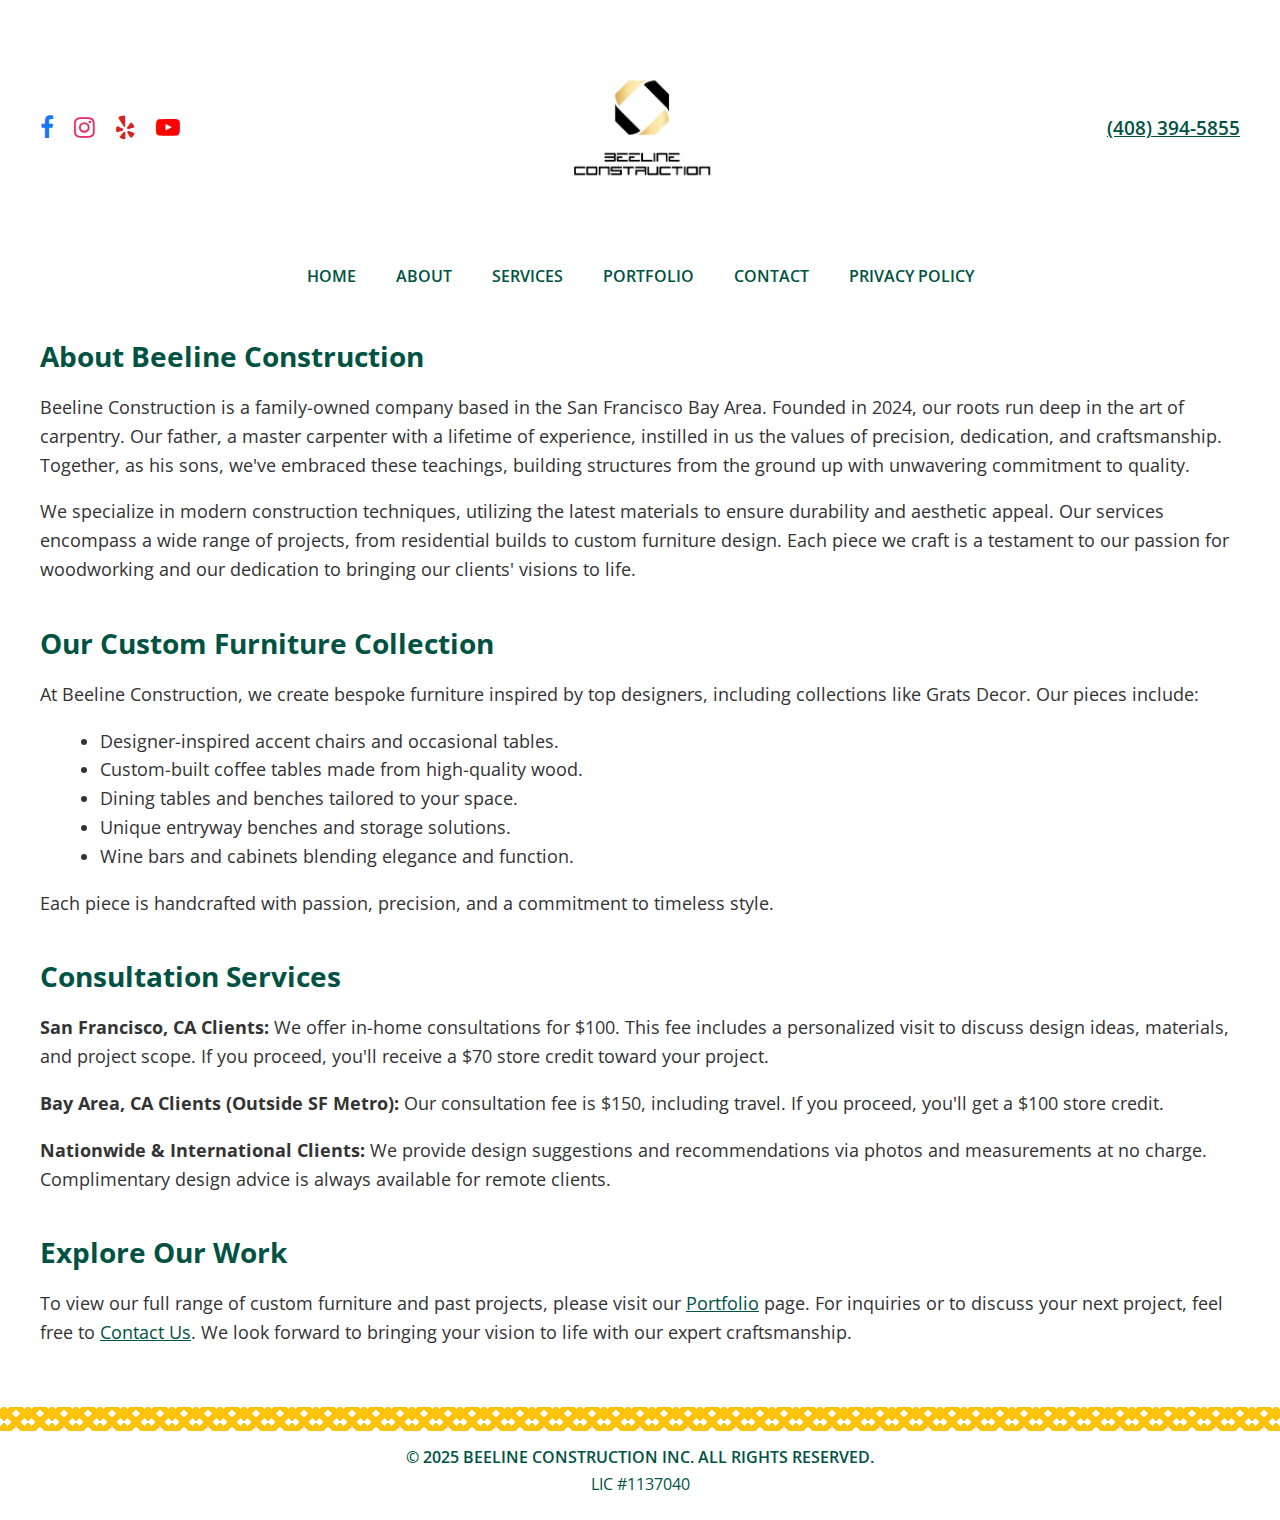
<file: about.html>
<!DOCTYPE html>
<html lang="en">
  <head>
    <meta charset="UTF-8" />
    <meta name="viewport" content="width=device-width, initial-scale=1.0" />
    <title>Beeline Construction</title>
    <link
      href="https://fonts.googleapis.com/css2?family=Open+Sans:wght@400;600&display=swap"
      rel="stylesheet" />
    <link rel="stylesheet" href="styles.css" />
    <link
      rel="stylesheet"
      href="https://cdnjs.cloudflare.com/ajax/libs/font-awesome/4.7.0/css/font-awesome.min.css" />
  </head>
  <body>
    <header>
      <div class="social-media">
        <a
          href="https://www.facebook.com/profile.php?id=61576615040567&mibextid=wwXIfr"
          ><i
            class="fa fa-facebook-f"
            style="font-size: 24px; color: #1877f2"></i
        ></a>
        <a
          href="https://www.instagram.com/bee_lineconstruction?igsh=MTNiYnY1MWwwbXh2cg%3D%3D&utm_source=qr"
          ><i
            class="fa fa-instagram"
            style="font-size: 24px; color: #e1306c"></i
        ></a>
        <a
          href="https://www.yelp.com/biz/beeline-construction-walnut-creek?override_cta=Request+a+consultation"
          ><i class="fa fa-yelp" style="font-size: 24px; color: #d32323"></i
        ></a>
        <a href="https://www.youtube.com/beelineconstraction"
          ><i
            class="fa fa-youtube-play"
            style="font-size: 24px; color: #ff0000"></i
        ></a>
      </div>
      <div class="logo">
        <img src="logo 1.png" alt="Logo" />
      </div>
      <div class="contact-info">
        <h3 style="color: #005243">
          <a href="tel:+14083945855" style="color: #005243; font-weight: 600">
            (408) 394-5855
          </a>
        </h3>
      </div>
    </header>

    <nav>
      <a style="color: #005243" href="index.html">HOME</a>
      <a style="color: #005243" href="about.html">ABOUT</a>
      <a style="color: #005243" href="services.html">SERVICES</a>
      <a style="color: #005243" href="portfolio.html">PORTFOLIO</a>
      <a style="color: #005243" href="contact.html">CONTACT</a>
      <!-- <a style="color: #005243" href="shop.html">SHOP</a> -->
      <a style="color: #005243" href="privacy-policy.html">PRIVACY POLICY</a>
    </nav>

    <main
      style="
        max-width: 1200px;
        margin: 40px auto;
        padding: 0 20px;
        font-family: 'Open Sans', sans-serif;
        color: #333;
      ">
      <section style="margin-bottom: 40px">
        <h1 style="font-size: 28px; color: #005243; margin-bottom: 15px">
          About Beeline Construction
        </h1>
        <p style="font-size: 18px; line-height: 1.6">
          Beeline Construction is a family-owned company based in the San
          Francisco Bay Area. Founded in 2024, our roots run deep in the art of
          carpentry. Our father, a master carpenter with a lifetime of
          experience, instilled in us the values of precision, dedication, and
          craftsmanship. Together, as his sons, we've embraced these teachings,
          building structures from the ground up with unwavering commitment to
          quality.
        </p>
        <p style="font-size: 18px; line-height: 1.6">
          We specialize in modern construction techniques, utilizing the latest
          materials to ensure durability and aesthetic appeal. Our services
          encompass a wide range of projects, from residential builds to custom
          furniture design. Each piece we craft is a testament to our passion
          for woodworking and our dedication to bringing our clients' visions to
          life.
        </p>
      </section>

      <section style="margin-bottom: 40px">
        <h2 style="font-size: 28px; color: #005243; margin-bottom: 15px">
          Our Custom Furniture Collection
        </h2>
        <p style="font-size: 18px; line-height: 1.6">
          At Beeline Construction, we create bespoke furniture inspired by top
          designers, including collections like Grats Decor. Our pieces include:
        </p>
        <ul
          style="
            font-size: 18px;
            line-height: 1.6;
            list-style-type: disc;
            margin-left: 20px;
          ">
          <li>Designer-inspired accent chairs and occasional tables.</li>
          <li>Custom-built coffee tables made from high-quality wood.</li>
          <li>Dining tables and benches tailored to your space.</li>
          <li>Unique entryway benches and storage solutions.</li>
          <li>Wine bars and cabinets blending elegance and function.</li>
        </ul>
        <p style="font-size: 18px; line-height: 1.6">
          Each piece is handcrafted with passion, precision, and a commitment to
          timeless style.
        </p>
      </section>

      <section style="margin-bottom: 40px">
        <h2 style="font-size: 28px; color: #005243; margin-bottom: 15px">
          Consultation Services
        </h2>
        <p style="font-size: 18px; line-height: 1.6">
          <strong>San Francisco, CA Clients:</strong> We offer in-home
          consultations for $100. This fee includes a personalized visit to
          discuss design ideas, materials, and project scope. If you proceed,
          you'll receive a $70 store credit toward your project.
        </p>
        <p style="font-size: 18px; line-height: 1.6">
          <strong>Bay Area, CA Clients (Outside SF Metro):</strong> Our
          consultation fee is $150, including travel. If you proceed, you'll get
          a $100 store credit.
        </p>
        <p style="font-size: 18px; line-height: 1.6">
          <strong>Nationwide & International Clients:</strong> We provide design
          suggestions and recommendations via photos and measurements at no
          charge. Complimentary design advice is always available for remote
          clients.
        </p>
      </section>

      <section>
        <h2 style="font-size: 28px; color: #005243; margin-bottom: 15px">
          Explore Our Work
        </h2>
        <p style="font-size: 18px; line-height: 1.6">
          To view our full range of custom furniture and past projects, please
          visit our
          <a
            href="portfolio.html"
            style="color: #005243; text-decoration: underline"
            >Portfolio</a
          >
          page. For inquiries or to discuss your next project, feel free to
          <a
            href="contact.html"
            style="color: #005243; text-decoration: underline"
            >Contact Us</a
          >. We look forward to bringing your vision to life with our expert
          craftsmanship.
        </p>
      </section>
    </main>

    <footer
      style="
        font-family: 'Open Sans', sans-serif;
        text-align: center;
        padding: 20px 0;
        background-color: #fff;
        color: #005243;
        position: relative;
      ">
      <!-- Bashkir ornament border -->
      <div
        style="
          width: 100%;
          height: 24px;
          background: repeating-linear-gradient(
              45deg,
              #ffc30b,
              #ffc30b 6px,
              transparent 6px,
              transparent 12px
            ),
            repeating-linear-gradient(
              -45deg,
              #ffc30b,
              #ffc30b 6px,
              transparent 6px,
              transparent 12px
            );
          background-size: 24px 24px;
          background-position: center;
          margin-bottom: 15px;
        "></div>

      <p style="font-weight: 600; margin: 5px 0">
        &copy; 2025 BEELINE CONSTRUCTION INC. ALL RIGHTS RESERVED.
      </p>
      <p style="margin: 5px 0">LIC #1137040</p>
    </footer>
  </body>
</html>
</file>
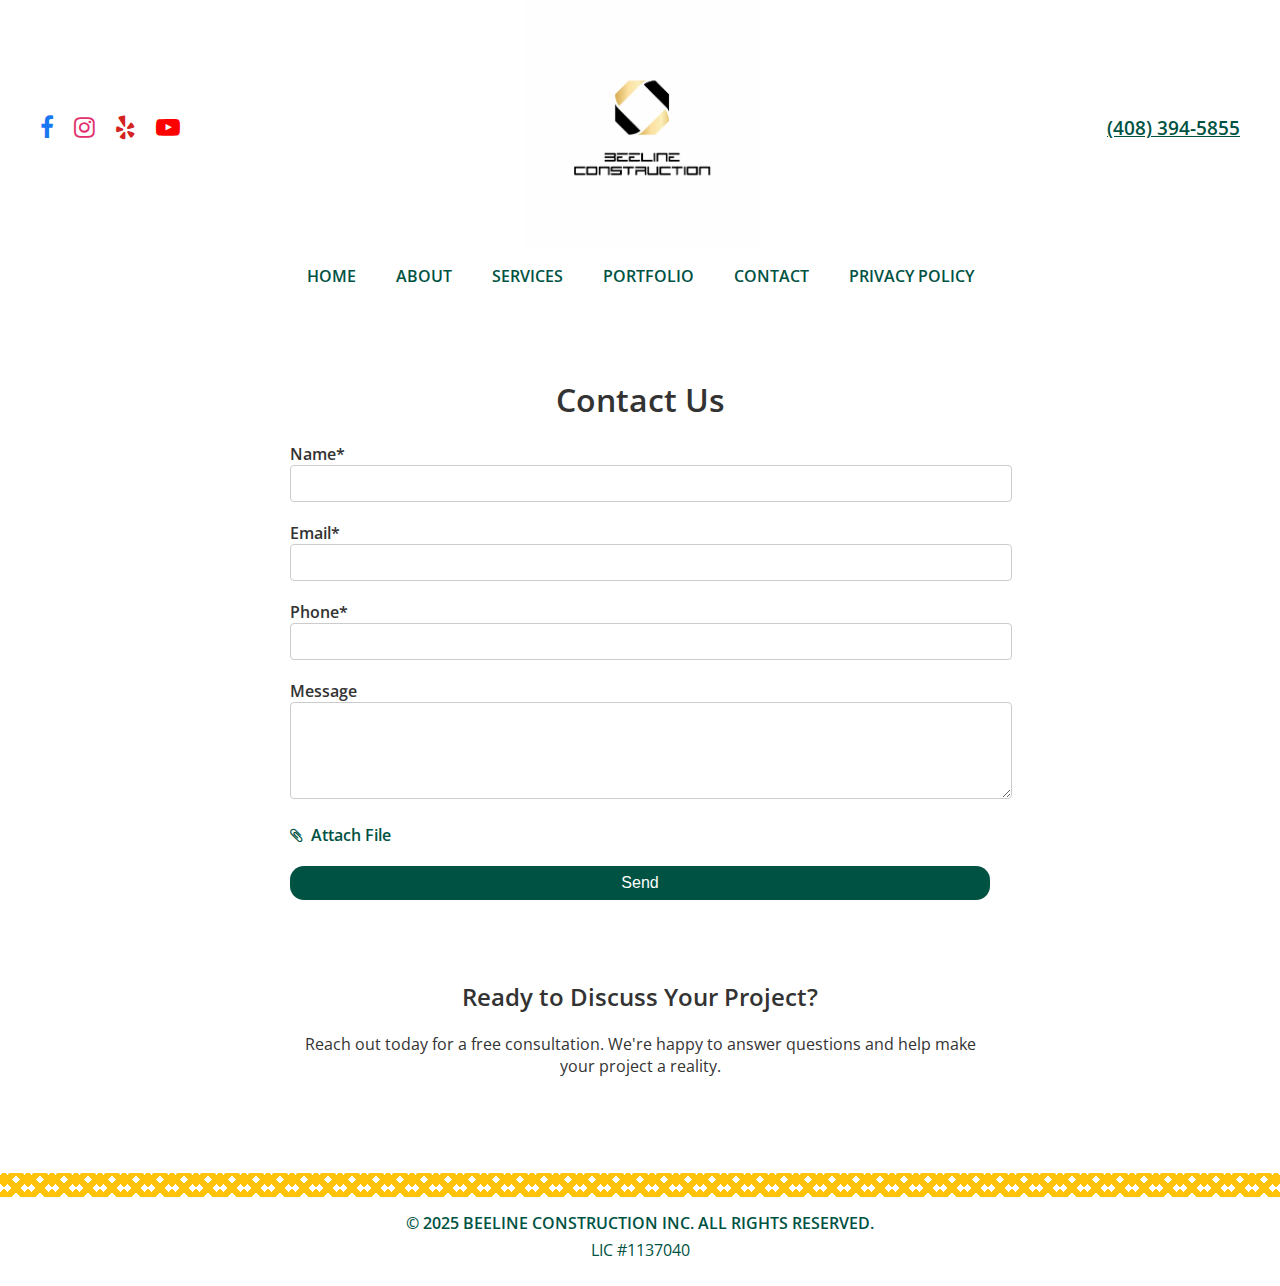
<file: contact.html>
<!DOCTYPE html>
<html lang="en">
  <head>
    <meta charset="UTF-8" />
    <meta name="viewport" content="width=device-width, initial-scale=1.0" />
    <title>Beeline Construction</title>
    <link
      href="https://fonts.googleapis.com/css2?family=Open+Sans:wght@400;600&display=swap"
      rel="stylesheet" />
    <link rel="stylesheet" href="styles.css" />
    <link
      rel="stylesheet"
      href="https://cdnjs.cloudflare.com/ajax/libs/font-awesome/4.7.0/css/font-awesome.min.css" />
  </head>
  <body>
    <header>
      <div class="social-media">
        <a
          href="https://www.facebook.com/profile.php?id=61576615040567&mibextid=wwXIfr">
          <i
            class="fa fa-facebook-f"
            style="font-size: 24px; color: #1877f2"></i>
        </a>
        <a
          href="https://www.instagram.com/bee_lineconstruction?igsh=MTNiYnY1MWwwbXh2cg%3D%3D&utm_source=qr">
          <i
            class="fa fa-instagram"
            style="font-size: 24px; color: #e1306c"></i>
        </a>
        <a
          href="https://www.yelp.com/biz/beeline-construction-walnut-creek?override_cta=Request+a+consultation">
          <i class="fa fa-yelp" style="font-size: 24px; color: #d32323"></i>
        </a>
        <a href="https://www.youtube.com/beelineconstraction">
          <i
            class="fa fa-youtube-play"
            style="font-size: 24px; color: #ff0000"></i>
        </a>
      </div>
      <div class="logo">
        <img src="logo 1.png" alt="Logo" />
      </div>
      <div class="contact-info">
        <h3>
          <a href="tel:+14083945855" style="color: #005243; font-weight: 600">
            (408) 394-5855
          </a>
        </h3>
      </div>
    </header>

    <nav>
      <a style="color: #005243" href="index.html">HOME</a>
      <a style="color: #005243" href="about.html">ABOUT</a>
      <a style="color: #005243" href="services.html">SERVICES</a>
      <a style="color: #005243" href="portfolio.html">PORTFOLIO</a>
      <a style="color: #005243" href="contact.html">CONTACT</a>
      <!-- <a style="color: #005243" href="shop.html">SHOP</a> -->
      <a style="color: #005243" href="privacy-policy.html">PRIVACY POLICY</a>
    </nav>

    <main style="max-width: 700px; margin: 40px auto; padding: 20px">
      <h1 style="text-align: center; font-weight: 600">Contact Us</h1>

      <form
        action="https://formsubmit.co/beelineconstraction14@gmail.com"
        method="POST"
        enctype="multipart/form-data"
        style="display: flex; flex-direction: column; gap: 20px">
        <!-- Formsubmit hidden fields -->
        <input
          type="hidden"
          name="_subject"
          value="New Contact Form Submission - Beeline Construction" />
        <input
          type="hidden"
          name="_next"
          value="https://yourdomain.com/thank-you.html" />
        <input type="hidden" name="_captcha" value="false" />

        <div>
          <label for="name" style="font-weight: 600">Name*</label><br />
          <input
            type="text"
            id="name"
            name="name"
            required
            style="
              width: 100%;
              padding: 10px;
              border: 1px solid #ccc;
              border-radius: 4px;
            " />
        </div>
        <div>
          <label for="email" style="font-weight: 600">Email*</label><br />
          <input
            type="email"
            id="email"
            name="email"
            required
            style="
              width: 100%;
              padding: 10px;
              border: 1px solid #ccc;
              border-radius: 4px;
            " />
        </div>
        <div>
          <label for="phone" style="font-weight: 600">Phone*</label><br />
          <input
            type="tel"
            id="phone"
            name="phone"
            required
            style="
              width: 100%;
              padding: 10px;
              border: 1px solid #ccc;
              border-radius: 4px;
            " />
        </div>
        <div>
          <label for="message" style="font-weight: 600">Message</label><br />
          <textarea
            id="message"
            name="message"
            rows="5"
            style="
              width: 100%;
              padding: 10px;
              border: 1px solid #ccc;
              border-radius: 4px;
            "></textarea>
        </div>
        <div>
          <label
            for="file-upload"
            style="
              cursor: pointer;
              color: #005243;
              font-weight: 600;
              display: inline-block;
            ">
            <i class="fa fa-paperclip" style="margin-right: 8px"></i>Attach File
          </label>
          <input
            type="file"
            id="file-upload"
            name="attachment"
            style="display: none" />
        </div>
        <button
          type="submit"
          style="
            padding: 8px 16px;
            background-color: #005243;
            color: white;
            border: none;
            font-size: 16px;
            cursor: pointer;
            border-radius: 14px;
            display: inline-block;
            width: auto;
          ">
          Send
        </button>

        <div
          id="form-message"
          style="margin-top: 20px; font-weight: 600; color: #005243">
          <!-- Optional: Your message was sent successfully -->
        </div>
      </form>

      <div style="margin-top: 40px; text-align: center">
        <h2 style="font-weight: 600">Ready to Discuss Your Project?</h2>
        <p style="font-size: 16px; margin-top: 10px">
          Reach out today for a free consultation. We're happy to answer
          questions and help make your project a reality.
        </p>
      </div>
    </main>

    <footer
      style="
        font-family: 'Open Sans', sans-serif;
        text-align: center;
        padding: 20px 0;
        background-color: #fff;
        color: #005243;
        position: relative;
      ">
      <!-- Bashkir ornament border -->
      <div
        style="
          width: 100%;
          height: 24px;
          background: repeating-linear-gradient(
              45deg,
              #ffc30b,
              #ffc30b 6px,
              transparent 6px,
              transparent 12px
            ),
            repeating-linear-gradient(
              -45deg,
              #ffc30b,
              #ffc30b 6px,
              transparent 6px,
              transparent 12px
            );
          background-size: 24px 24px;
          background-position: center;
          margin-bottom: 15px;
        "></div>

      <p style="font-weight: 600; margin: 5px 0">
        &copy; 2025 BEELINE CONSTRUCTION INC. ALL RIGHTS RESERVED.
      </p>
      <p style="margin: 5px 0">LIC #1137040</p>
    </footer>
  </body>
</html>
</file>
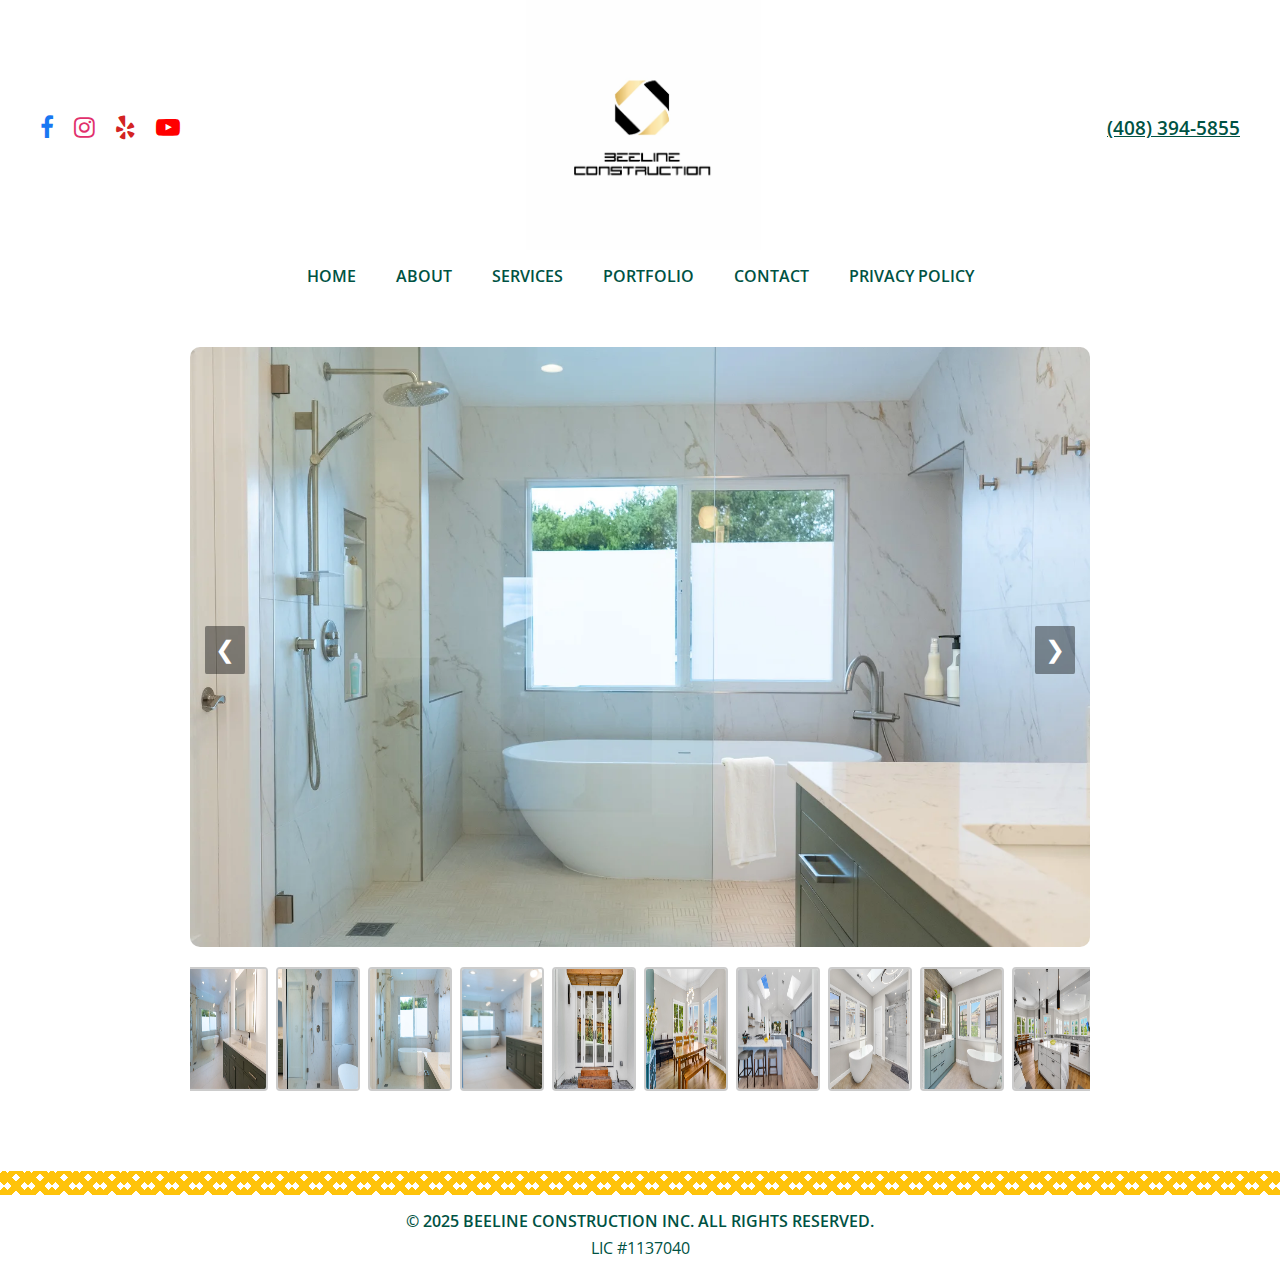
<file: portfolio.html>
<!DOCTYPE html>
<html lang="en">
  <head>
    <meta charset="UTF-8" />
    <meta name="viewport" content="width=device-width, initial-scale=1.0" />
    <title>Beeline Construction</title>
    <link
      href="https://fonts.googleapis.com/css2?family=Open+Sans:wght@400;600&display=swap"
      rel="stylesheet" />
    <link rel="stylesheet" href="styles.css" />
    <link
      rel="stylesheet"
      href="https://cdnjs.cloudflare.com/ajax/libs/font-awesome/4.7.0/css/font-awesome.min.css" />
  </head>
  <body>
    <header>
      <div class="social-media">
        <a
          href="https://www.facebook.com/profile.php?id=61576615040567&mibextid=wwXIfr"
          ><i
            class="fa fa-facebook-f"
            style="font-size: 24px; color: #1877f2"></i
        ></a>
        <a
          href="https://www.instagram.com/bee_lineconstruction?igsh=MTNiYnY1MWwwbXh2cg%3D%3D&utm_source=qr"
          ><i
            class="fa fa-instagram"
            style="font-size: 24px; color: #e1306c"></i
        ></a>
        <a
          href="https://www.yelp.com/biz/beeline-construction-walnut-creek?override_cta=Request+a+consultation
"
          ><i class="fa fa-yelp" style="font-size: 24px; color: #d32323"></i
        ></a>
        <a
          href="https://www.youtube.com/beelineconstraction
"
          ><i
            class="fa fa-youtube-play"
            style="font-size: 24px; color: #ff0000"></i
        ></a>
      </div>
      <div class="logo">
        <img src="logo 1.png" alt="Logo" />
      </div>
      <div class="contact-info">
        <h3>
          <a href="tel:+14083945855" style="color: #005243; font-weight: 600">
            (408) 394-5855
          </a>
        </h3>
      </div>
    </header>

     <nav>
      <a style="color: #005243" href="index.html">HOME</a>
      <a style="color: #005243" href="about.html">ABOUT</a>
      <a style="color: #005243" href="services.html">SERVICES</a>
      <a style="color: #005243" href="portfolio.html">PORTFOLIO</a>
      <a style="color: #005243" href="contact.html">CONTACT</a>
      <!-- <a style="color: #005243" href="shop.html">SHOP</a> -->
      <a style="color: #005243" href="privacy-policy.html">PRIVACY POLICY</a>
    </nav>
<body>
   <div style="max-width: 900px; margin: 50px auto; position: relative">
      <!-- Large Image with Overlay Click Zones -->
      <div style="position: relative; width: 100%; height: auto">
        <img
          id="mainImage"
          src="img/b1.webp"
          alt="Main"
          style="width: 100%; height: auto; border-radius: 10px" />

        <!-- Full left clickable zone -->
        <div
          onclick="scrollGallery(-1)"
          style="
            position: absolute;
            left: 0;
            top: 0;
            bottom: 0;
            width: 50%;
            cursor: pointer;
            z-index: 2;
          "></div>

        <!-- Full right clickable zone -->
        <div
          onclick="scrollGallery(1)"
          style="
            position: absolute;
            right: 0;
            top: 0;
            bottom: 0;
            width: 50%;
            cursor: pointer;
            z-index: 2;
          "></div>

        <!-- Left Arrow Button -->
        <button
          onclick="scrollGallery(-1)"
          style="
            position: absolute;
            top: 50%;
            left: 15px;
            transform: translateY(-50%);
            background: rgba(0, 0, 0, 0.4);
            color: white;
            border: none;
            font-size: 24px;
            padding: 10px;
            border-radius: 4%;
            cursor: pointer;
            z-index: 3;
          ">
          &#10094;
        </button>

        <!-- Right Arrow Button -->
        <button
          onclick="scrollGallery(1)"
          style="
            position: absolute;
            top: 50%;
            right: 15px;
            transform: translateY(-50%);
            background: rgba(0, 0, 0, 0.4);
            color: white;
            border: none;
            font-size: 24px;
            padding: 10px;
            border-radius: 4%;
            cursor: pointer;
            z-index: 3;
          ">
          &#10095;
        </button>
      </div>

      <!-- Thumbnails -->
      <div
        id="thumbnailRow"
        style="
          display: flex;
          justify-content: center;
          gap: 8px;
          margin-top: 15px;
          overflow-x: auto;
          padding-bottom: 10px;
        ">
        <img
          src="img/b2.jpg"
          onclick="setMainImage(this)"
          style="
            width: 80px;
            border-radius: 4px;
            cursor: pointer;
            border: 2px solid #ccc;
          " />
          <img
          src="img/b3.jpg"
          onclick="setMainImage(this)"
          style="
            width: 80px;
            border-radius: 4px;
            cursor: pointer;
            border: 2px solid #ccc;
          " />
          <img
          src="img/b4.jpg"
          onclick="setMainImage(this)"
          style="
            width: 80px;
            border-radius: 4px;
            cursor: pointer;
            border: 2px solid #ccc;
          " />
          <img
          src="img/b7.jpg"
          onclick="setMainImage(this)"
          style="
            width: 80px;
            border-radius: 4px;
            cursor: pointer;
            border: 2px solid #ccc;
          " />
        <img
          src="11rs=w_2320,h_1546.webp"
          onclick="setMainImage(this)"
          style="
            width: 80px;
            border-radius: 4px;
            cursor: pointer;
            border: 2px solid #ccc;
          " />
        <img
          src="22rs=w_2320,h_1546.webp"
          onclick="setMainImage(this)"
          style="
            width: 80px;
            border-radius: 4px;
            cursor: pointer;
            border: 2px solid #ccc;
          " />
        <img
          src="33rc.jpg"
          onclick="setMainImage(this)"
          style="
            width: 80px;
            border-radius: 4px;
            cursor: pointer;
            border: 2px solid #ccc;
          " />
        <img
          src="44rs=w_2320,h_1546.webp"
          onclick="setMainImage(this)"
          style="
            width: 80px;
            border-radius: 4px;
            cursor: pointer;
            border: 2px solid #ccc;
          " />
        <img
          src="55rs=w_2320,h_1546.webp"
          onclick="setMainImage(this)"
          style="
            width: 80px;
            border-radius: 4px;
            cursor: pointer;
            border: 2px solid #ccc;
          " />
        <img
          src="66rs=w_2320,h_1546.webp"
          onclick="setMainImage(this)"
          style="
            width: 80px;
            border-radius: 4px;
            cursor: pointer;
            border: 2px solid #ccc;
          " />
      </div>
    </div>

    <!-- JavaScript -->
    <script>
      const mainImage = document.getElementById("mainImage");
      const thumbnails = document.querySelectorAll("#thumbnailRow img");
      let currentIndex = 0;

      function setMainImage(img) {
        mainImage.src = img.src;
        currentIndex = Array.from(thumbnails).indexOf(img);
      }

      function scrollGallery(direction) {
        currentIndex += direction;
        if (currentIndex < 0) currentIndex = thumbnails.length - 1;
        if (currentIndex >= thumbnails.length) currentIndex = 0;
        mainImage.src = thumbnails[currentIndex].src;
      }

      // Auto-scroll every 7 seconds
      setInterval(() => {
        scrollGallery(1);
      }, 7000);
    </script>

     <footer
      style="
        font-family: 'Open Sans', sans-serif;
        text-align: center;
        padding: 20px 0;
        background-color: #fff;
        color: #005243;
        position: relative;
      ">
      <!-- Bashkir ornament border -->
      <div
        style="
          width: 100%;
          height: 24px;
          background: repeating-linear-gradient(
              45deg,
              #ffc30b,
              #ffc30b 6px,
              transparent 6px,
              transparent 12px
            ),
            repeating-linear-gradient(
              -45deg,
              #ffc30b,
              #ffc30b 6px,
              transparent 6px,
              transparent 12px
            );
          background-size: 24px 24px;
          background-position: center;
          margin-bottom: 15px;
        "></div>

      <p style="font-weight: 600; margin: 5px 0">
        &copy; 2025 BEELINE CONSTRUCTION INC. ALL RIGHTS RESERVED.
      </p>
      <p style="margin: 5px 0">LIC #1137040</p>
    </footer>
  </body>
</html>
</file>
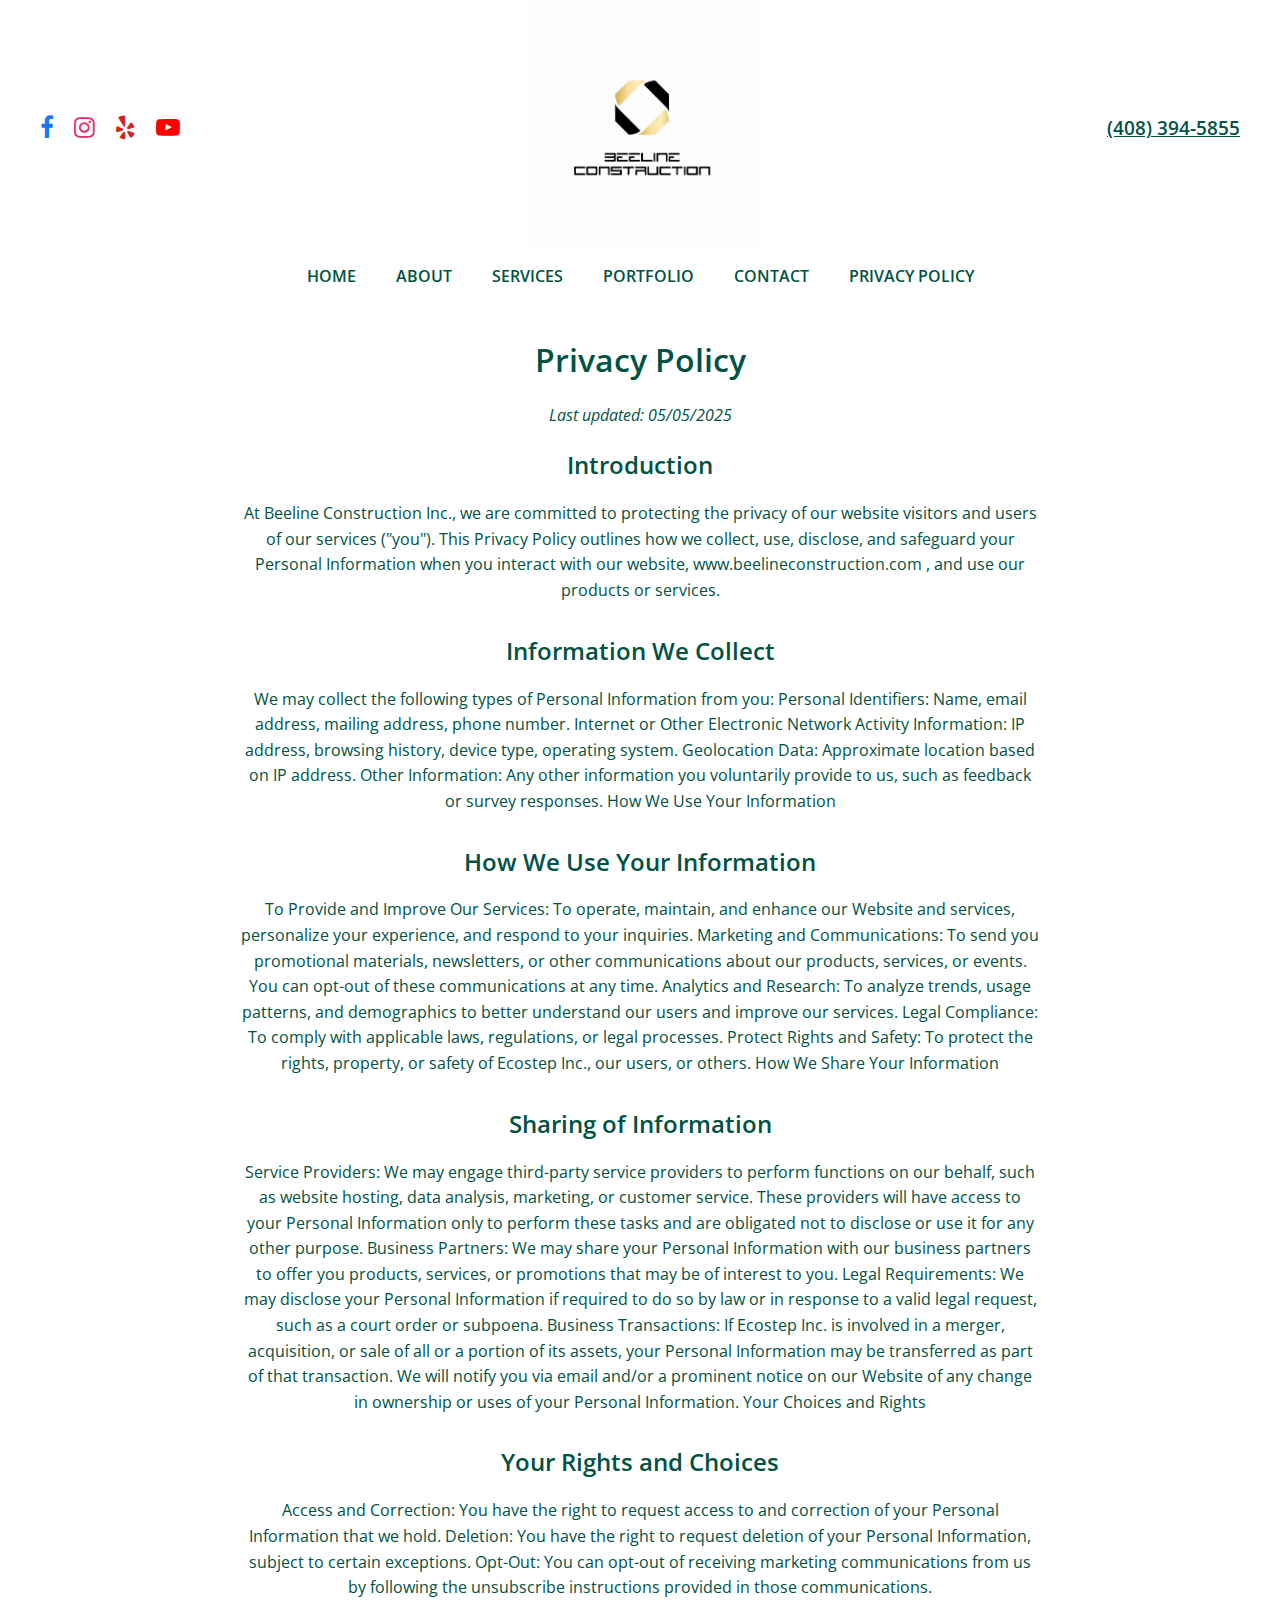
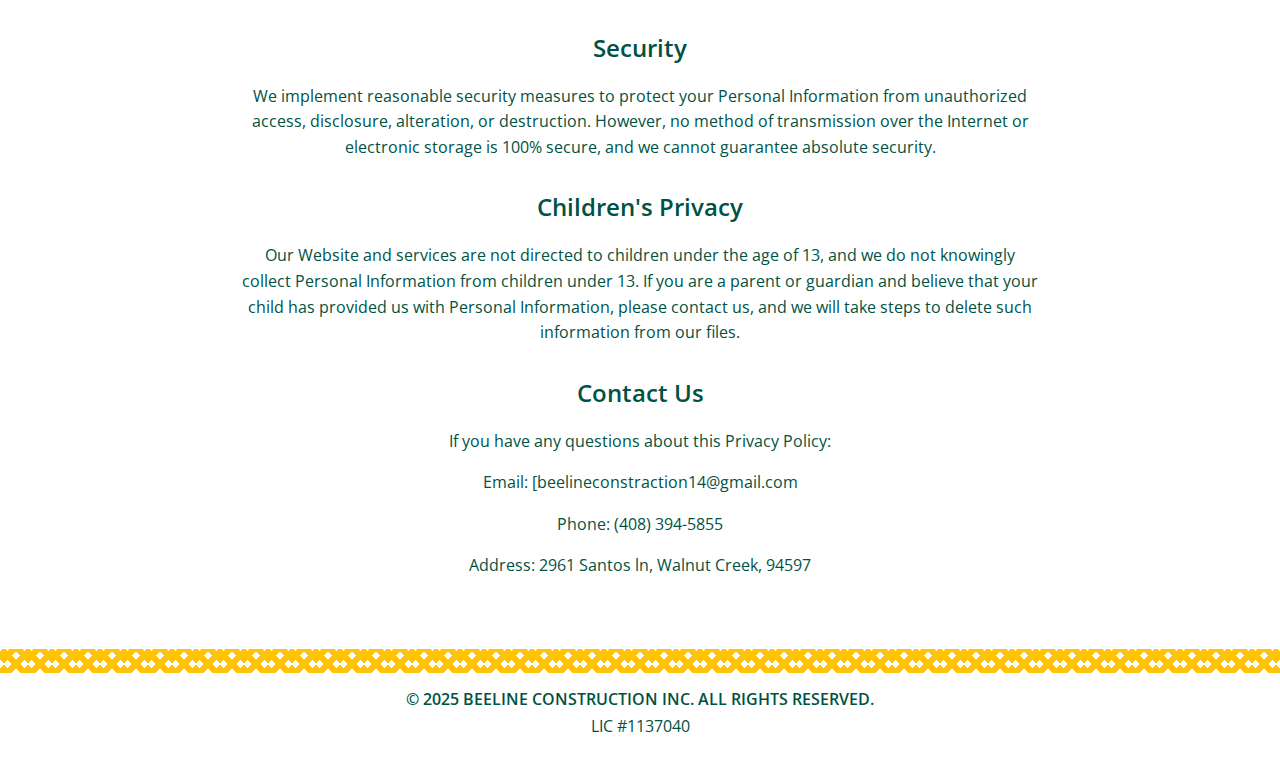
<file: privacy-policy.html>
<!DOCTYPE html>
<html lang="en">
  <head>
    <meta charset="UTF-8" />
    <meta name="viewport" content="width=device-width, initial-scale=1.0" />
    <title>Beeline Construction</title>
    <link
      href="https://fonts.googleapis.com/css2?family=Open+Sans:wght@400;600&display=swap"
      rel="stylesheet" />
    <link rel="stylesheet" href="styles.css" />
    <link
      rel="stylesheet"
      href="https://cdnjs.cloudflare.com/ajax/libs/font-awesome/4.7.0/css/font-awesome.min.css" />
    <style>
      main {
        max-width: 800px;
        margin: 0 auto;
        padding: 20px;
        background: none;
        border: none;
      }

      main {
        text-align: center;
      }

      main h1,
      main h2 {
        color: #005243;
        font-weight: 600;
      }

      main p {
        font-size: 16px;
        line-height: 1.6;
      }

      main section {
        margin-bottom: 30px;
      }
    </style>
  </head>
  <body>
    <header>
      <div class="social-media">
        <a
          href="https://www.facebook.com/profile.php?id=61576615040567&mibextid=wwXIfr"
          ><i
            class="fa fa-facebook-f"
            style="font-size: 24px; color: #1877f2"></i
        ></a>
        <a
          href="https://www.instagram.com/bee_lineconstruction?igsh=MTNiYnY1MWwwbXh2cg%3D%3D&utm_source=qr"
          ><i
            class="fa fa-instagram"
            style="font-size: 24px; color: #e1306c"></i
        ></a>
        <a
          href="https://www.yelp.com/biz/beeline-construction-walnut-creek?override_cta=Request+a+consultation
"
          ><i class="fa fa-yelp" style="font-size: 24px; color: #d32323"></i
        ></a>
        <a
          href="https://www.youtube.com/beelineconstraction
"
          ><i
            class="fa fa-youtube-play"
            style="font-size: 24px; color: #ff0000"></i
        ></a>
      </div>
      <div class="logo">
        <img src="logo 1.png" alt="Logo" />
      </div>
      <div class="contact-info">
        <h3>
          <a href="tel:+14083945855" style="color: #005243; font-weight: 600">
            (408) 394-5855
          </a>
        </h3>
      </div>
    </header>

    <nav>
      <a style="color: #005243" href="index.html">HOME</a>
      <a style="color: #005243" href="about.html">ABOUT</a>
      <a style="color: #005243" href="services.html">SERVICES</a>
      <a style="color: #005243" href="portfolio.html">PORTFOLIO</a>
      <a style="color: #005243" href="contact.html">CONTACT</a>
      <!-- <a style="color: #005243" href="shop.html">SHOP</a> -->
      <a style="color: #005243" href="privacy-policy.html">PRIVACY POLICY</a>
    </nav>

    <main style="color: #005243">
      <h1>Privacy Policy</h1>
      <p><em>Last updated: 05/05/2025</em></p>

      <section>
        <h2>Introduction</h2>
        <p>
          At Beeline Construction Inc., we are committed to protecting the
          privacy of our website visitors and users of our services ("you").
          This Privacy Policy outlines how we collect, use, disclose, and
          safeguard your Personal Information when you interact with our
          website, www.beelineconstruction.com , and use our products or
          services.
        </p>
      </section>

      <section>
        <h2>Information We Collect</h2>
        <p>
          We may collect the following types of Personal Information from you:
          Personal Identifiers: Name, email address, mailing address, phone
          number. Internet or Other Electronic Network Activity Information: IP
          address, browsing history, device type, operating system. Geolocation
          Data: Approximate location based on IP address. Other Information: Any
          other information you voluntarily provide to us, such as feedback or
          survey responses. How We Use Your Information
        </p>
      </section>

      <section>
        <h2>How We Use Your Information</h2>
        <p>
          To Provide and Improve Our Services: To operate, maintain, and enhance
          our Website and services, personalize your experience, and respond to
          your inquiries. Marketing and Communications: To send you promotional
          materials, newsletters, or other communications about our products,
          services, or events. You can opt-out of these communications at any
          time. Analytics and Research: To analyze trends, usage patterns, and
          demographics to better understand our users and improve our services.
          Legal Compliance: To comply with applicable laws, regulations, or
          legal processes. Protect Rights and Safety: To protect the rights,
          property, or safety of Ecostep Inc., our users, or others. How We
          Share Your Information
        </p>
      </section>

      <section>
        <h2>Sharing of Information</h2>
        <p>
          Service Providers: We may engage third-party service providers to
          perform functions on our behalf, such as website hosting, data
          analysis, marketing, or customer service. These providers will have
          access to your Personal Information only to perform these tasks and
          are obligated not to disclose or use it for any other purpose.
          Business Partners: We may share your Personal Information with our
          business partners to offer you products, services, or promotions that
          may be of interest to you. Legal Requirements: We may disclose your
          Personal Information if required to do so by law or in response to a
          valid legal request, such as a court order or subpoena. Business
          Transactions: If Ecostep Inc. is involved in a merger, acquisition, or
          sale of all or a portion of its assets, your Personal Information may
          be transferred as part of that transaction. We will notify you via
          email and/or a prominent notice on our Website of any change in
          ownership or uses of your Personal Information. Your Choices and
          Rights
        </p>
      </section>

      <section>
        <h2>Your Rights and Choices</h2>
        <p>
          Access and Correction: You have the right to request access to and
          correction of your Personal Information that we hold. Deletion: You
          have the right to request deletion of your Personal Information,
          subject to certain exceptions. Opt-Out: You can opt-out of receiving
          marketing communications from us by following the unsubscribe
          instructions provided in those communications.
        </p>
      </section>

      <section>
        <h2>Security</h2>
        <p>
          We implement reasonable security measures to protect your Personal
          Information from unauthorized access, disclosure, alteration, or
          destruction. However, no method of transmission over the Internet or
          electronic storage is 100% secure, and we cannot guarantee absolute
          security.
        </p>
      </section>
      <section>
        <h2>Children's Privacy</h2>
        <p>
          Our Website and services are not directed to children under the age of
          13, and we do not knowingly collect Personal Information from children
          under 13. If you are a parent or guardian and believe that your child
          has provided us with Personal Information, please contact us, and we
          will take steps to delete such information from our files.
        </p>
      </section>

      <section>
        <h2>Contact Us</h2>
        <p>If you have any questions about this Privacy Policy:</p>
        <p>Email: [beelineconstraction14@gmail.com</p>
        <p>Phone: (408) 394-5855</p>
        <p>Address: 2961 Santos ln, Walnut Creek, 94597</p>
      </section>
    </main>

    <footer
      style="
        font-family: 'Open Sans', sans-serif;
        text-align: center;
        padding: 20px 0;
        background-color: #fff;
        color: #005243;
        position: relative;
      ">
      <!-- Bashkir ornament border -->
      <div
        style="
          width: 100%;
          height: 24px;
          background: repeating-linear-gradient(
              45deg,
              #ffc30b,
              #ffc30b 6px,
              transparent 6px,
              transparent 12px
            ),
            repeating-linear-gradient(
              -45deg,
              #ffc30b,
              #ffc30b 6px,
              transparent 6px,
              transparent 12px
            );
          background-size: 24px 24px;
          background-position: center;
          margin-bottom: 15px;
        "></div>

      <p style="font-weight: 600; margin: 5px 0">
        &copy; 2025 BEELINE CONSTRUCTION INC. ALL RIGHTS RESERVED.
      </p>
      <p style="margin: 5px 0">LIC #1137040</p>
    </footer>
  </body>
</html>
</file>
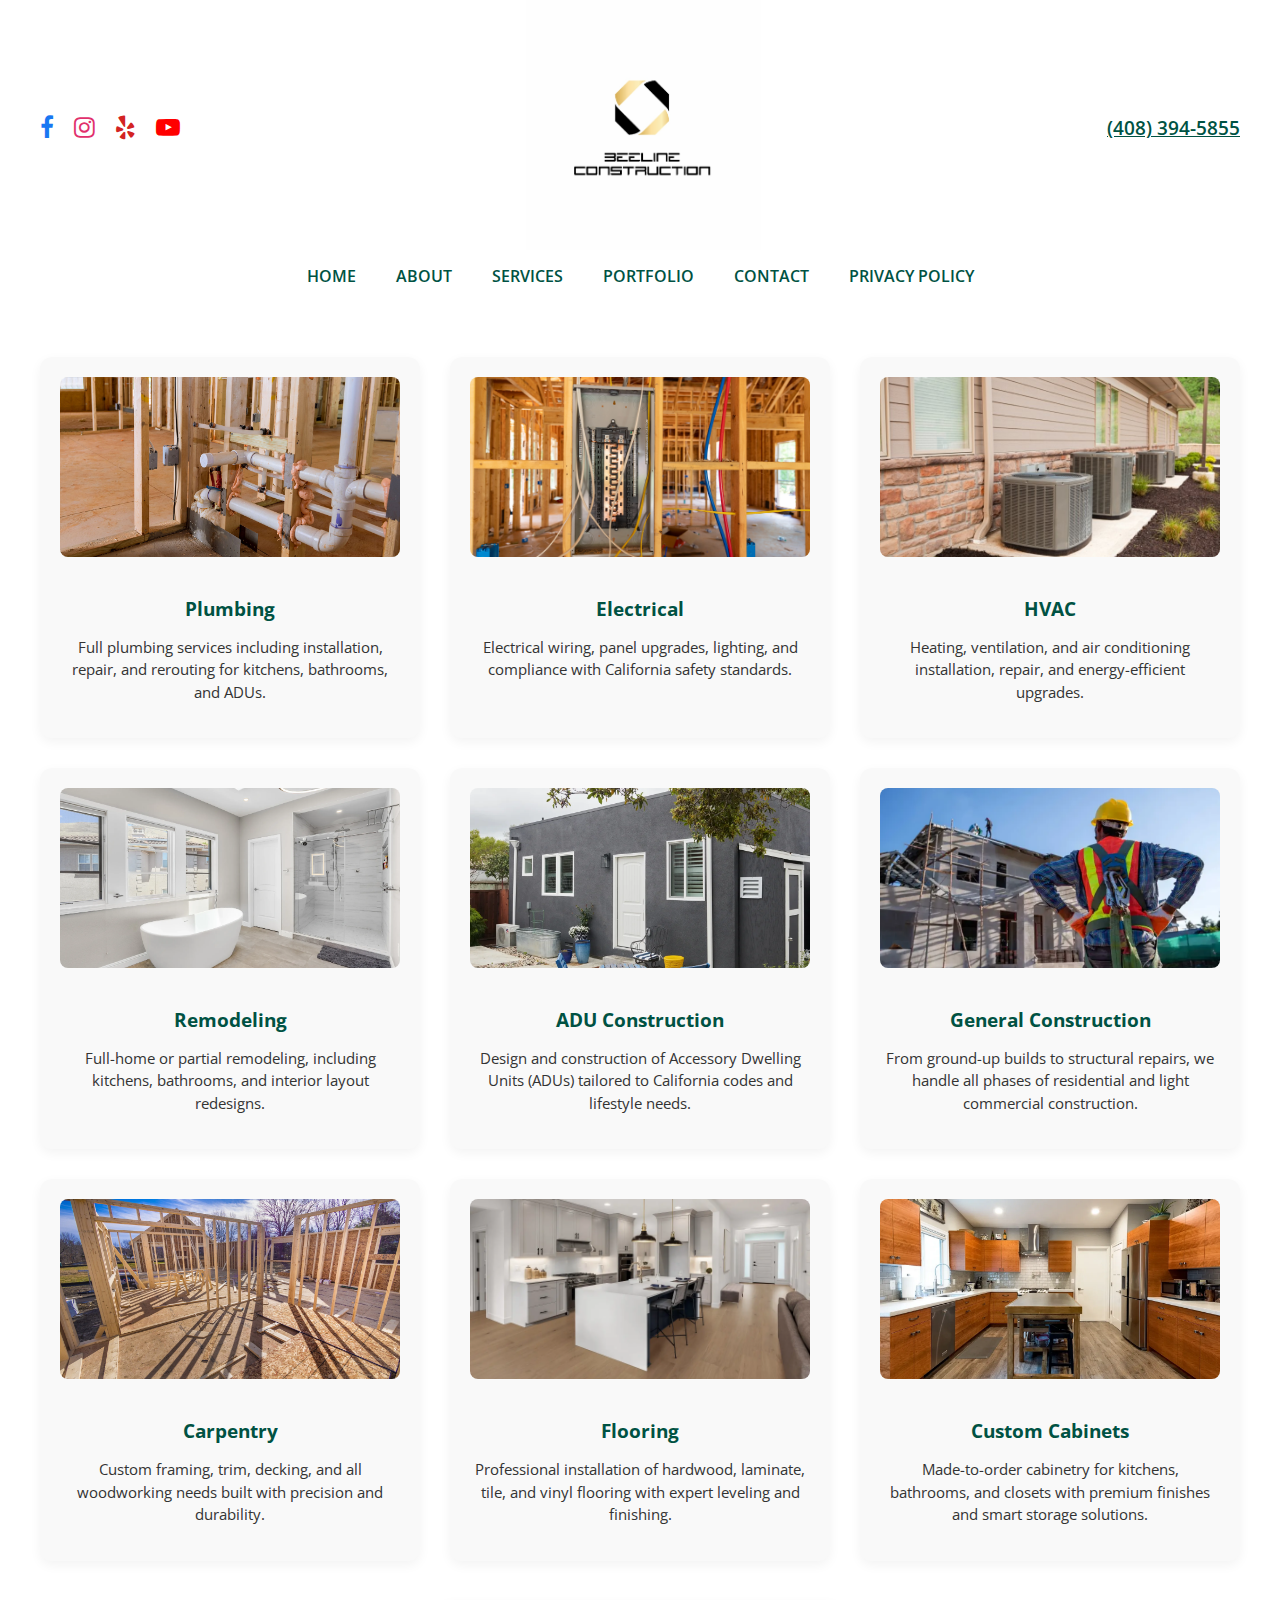
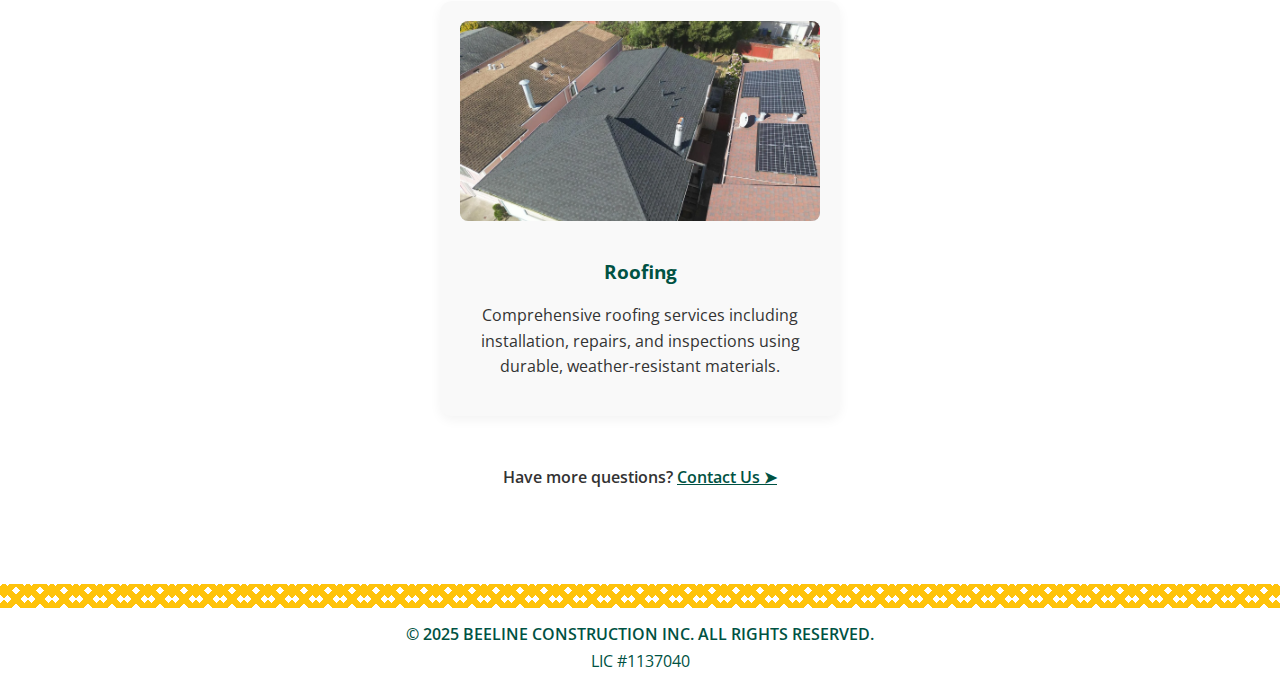
<file: services.html>
<!DOCTYPE html>
<html lang="en">
  <head>
    <meta charset="UTF-8" />
    <meta name="viewport" content="width=device-width, initial-scale=1.0" />
    <title>Beeline Construction</title>
    <link
      href="https://fonts.googleapis.com/css2?family=Open+Sans:wght@400;600&display=swap"
      rel="stylesheet" />
    <link rel="stylesheet" href="styles.css" />
    <link
      rel="stylesheet"
      href="https://cdnjs.cloudflare.com/ajax/libs/font-awesome/4.7.0/css/font-awesome.min.css" />
  </head>

  <style>
    .services-grid {
      max-width: 1200px;
      margin: 0 auto;
      padding: 0 20px;
      display: grid;
      grid-template-columns: repeat(auto-fit, minmax(280px, 1fr));
      gap: 30px;
    }

    .service-box {
      background: #f9f9f9;
      padding: 20px;
      border-radius: 12px;
      text-align: center;
      box-shadow: 0 4px 12px rgba(0, 0, 0, 0.05);
      transition: transform 0.2s;
    }

    .service-box:hover {
      transform: translateY(-4px);
    }

    .service-box img {
      width: 100%;
      max-height: 180px;
      object-fit: cover;
      border-radius: 8px;
      margin-bottom: 15px;
    }

    .service-box h3 {
      color: #005243;
      margin-bottom: 10px;
    }

    .service-box .description {
      color: #333;
      font-size: 15px;
      line-height: 1.5;
    }
  </style>
  <body>
    <header>
      <div class="social-media">
        <a
          href="https://www.facebook.com/profile.php?id=61576615040567&mibextid=wwXIfr"
          ><i
            class="fa fa-facebook-f"
            style="font-size: 24px; color: #1877f2"></i
        ></a>
        <a
          href="https://www.instagram.com/bee_lineconstruction?igsh=MTNiYnY1MWwwbXh2cg%3D%3D&utm_source=qr"
          ><i
            class="fa fa-instagram"
            style="font-size: 24px; color: #e1306c"></i
        ></a>
        <a
          href="https://www.yelp.com/biz/beeline-construction-walnut-creek?override_cta=Request+a+consultation
"
          ><i class="fa fa-yelp" style="font-size: 24px; color: #d32323"></i
        ></a>
        <a
          href="https://www.youtube.com/beelineconstraction
"
          ><i
            class="fa fa-youtube-play"
            style="font-size: 24px; color: #ff0000"></i
        ></a>
      </div>
      <div class="logo">
        <img src="logo 1.png" alt="Logo" />
      </div>
      <div class="contact-info">
        <h3>
          <a href="tel:+14083945855" style="color: #005243; font-weight: 600">
            (408) 394-5855
          </a>
        </h3>
      </div>
    </header>

    <nav>
      <a style="color: #005243" href="index.html">HOME</a>
      <a style="color: #005243" href="about.html">ABOUT</a>
      <a style="color: #005243" href="services.html">SERVICES</a>
      <a style="color: #005243" href="portfolio.html">PORTFOLIO</a>
      <a style="color: #005243" href="contact.html">CONTACT</a>
      <!-- <a style="color: #005243" href="shop.html">SHOP</a> -->
      <a style="color: #005243" href="privacy-policy.html">PRIVACY POLICY</a>
    </nav>

    <section id="services" style="background-color: #fff; padding: 60px 0">
      <div class="services-grid">
        <div class="service-box">
          <img src="plumbing.jpg" alt="Plumbing" />
          <h3>Plumbing</h3>
          <p class="description">
            Full plumbing services including installation, repair, and rerouting
            for kitchens, bathrooms, and ADUs.
          </p>
        </div>

        <div class="service-box">
          <img src="eletric.webp" alt="Electrical" />
          <h3>Electrical</h3>
          <p class="description">
            Electrical wiring, panel upgrades, lighting, and compliance with
            California safety standards.
          </p>
        </div>

        <div class="service-box">
          <img src="hvac.jpg" alt="HVAC" />
          <h3>HVAC</h3>
          <p class="description">
            Heating, ventilation, and air conditioning installation, repair, and
            energy-efficient upgrades.
          </p>
        </div>

        <div class="service-box">
          <img src="44rs=w_2320,h_1546.webp" alt="Remodeling" />
          <h3>Remodeling</h3>
          <p class="description">
            Full-home or partial remodeling, including kitchens, bathrooms, and
            interior layout redesigns.
          </p>
        </div>

        <div class="service-box">
          <img src="3rs=w_1200,h_1200,cg_true.webp" alt="ADU" />
          <h3>ADU Construction</h3>
          <p class="description">
            Design and construction of Accessory Dwelling Units (ADUs) tailored
            to California codes and lifestyle needs.
          </p>
        </div>

        <div class="service-box">
          <img src="gc.webp" alt="Construction" />
          <h3>General Construction</h3>
          <p class="description">
            From ground-up builds to structural repairs, we handle all phases of
            residential and light commercial construction.
          </p>
        </div>

        <div class="service-box">
          <img src="carpe.jpg" alt="Carpentry" />
          <h3>Carpentry</h3>
          <p class="description">
            Custom framing, trim, decking, and all woodworking needs built with
            precision and durability.
          </p>
        </div>

        <div class="service-box">
          <img src="flooring.webp" alt="Flooring" />
          <h3>Flooring</h3>
          <p class="description">
            Professional installation of hardwood, laminate, tile, and vinyl
            flooring with expert leveling and finishing.
          </p>
        </div>

        <div class="service-box">
          <img src="4rs=w_1200,h_1200,cg_true.webp" alt="Custom Cabinets" />
          <h3>Custom Cabinets</h3>
          <p class="description">
            Made-to-order cabinetry for kitchens, bathrooms, and closets with
            premium finishes and smart storage solutions.
          </p>
        </div>
      </div>
      <div style="display: flex; justify-content: center; margin-top: 40px">
        <div
          style="
            background: #f9f9f9;
            padding: 20px;
            border-radius: 12px;
            text-align: center;
            box-shadow: 0 4px 12px rgba(0, 0, 0, 0.05);
            width: 100%;
            max-width: 360px;
            transition: transform 0.2s;
          ">
          <img
            src="roof.webp"
            alt="Roofing"
            style="
              width: 100%;
              height: 200px;
              object-fit: cover;
              border-radius: 8px;
              margin-bottom: 15px;
            " />
          <h3 style="color: #005243; font-family: 'Open Sans', sans-serif">
            Roofing
          </h3>
          <p
            style="
              font-size: 16px;
              line-height: 1.6;
              font-family: 'Open Sans', sans-serif;
              color: #333;
            ">
            Comprehensive roofing services including installation, repairs, and
            inspections using durable, weather-resistant materials.
          </p>
        </div>
      </div>

      <div class="more-info">
        <p style="text-align: center; font-weight: 600; margin-top: 50px">
          Have more questions?
          <a
            href="contact.html"
            style="color: #005243; text-decoration: underline"
            >Contact Us ➤</a
          >
        </p>
      </div>
    </section>

    <footer
      style="
        font-family: 'Open Sans', sans-serif;
        text-align: center;
        padding: 20px 0;
        background-color: #fff;
        color: #005243;
        position: relative;
      ">
      <!-- Bashkir ornament border -->
      <div
        style="
          width: 100%;
          height: 24px;
          background: repeating-linear-gradient(
              45deg,
              #ffc30b,
              #ffc30b 6px,
              transparent 6px,
              transparent 12px
            ),
            repeating-linear-gradient(
              -45deg,
              #ffc30b,
              #ffc30b 6px,
              transparent 6px,
              transparent 12px
            );
          background-size: 24px 24px;
          background-position: center;
          margin-bottom: 15px;
        "></div>

      <p style="font-weight: 600; margin: 5px 0">
        &copy; 2025 BEELINE CONSTRUCTION INC. ALL RIGHTS RESERVED.
      </p>
      <p style="margin: 5px 0">LIC #1137040</p>
    </footer>
  </body>
</html>
</file>
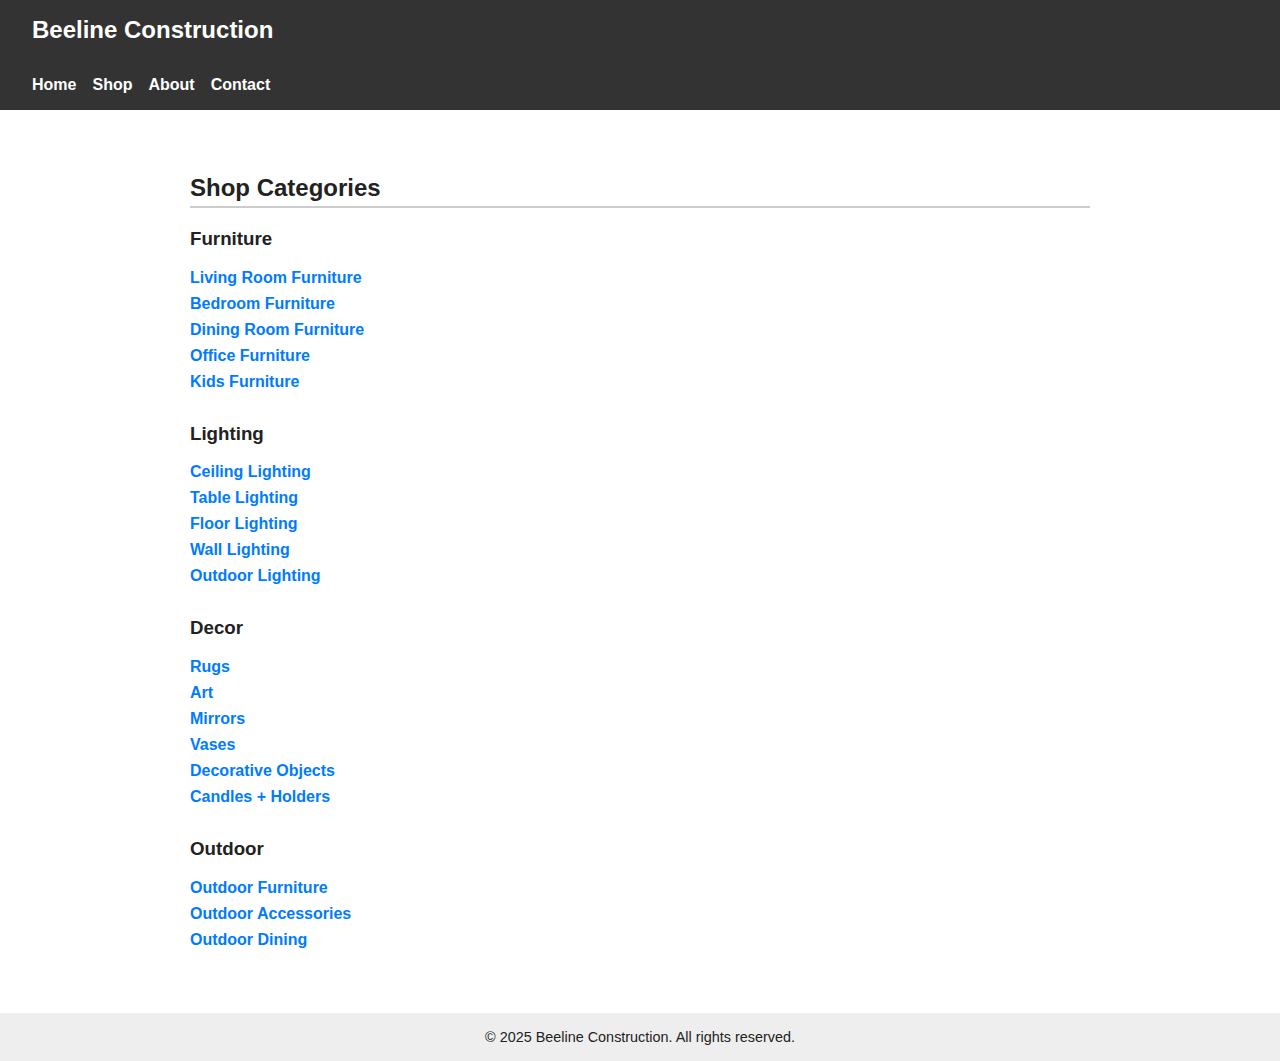
<file: shop-menu.html>
<!DOCTYPE html>
<html lang="en">
  <head>
    <meta charset="UTF-8" />
    <meta name="viewport" content="width=device-width, initial-scale=1" />
    <title>Shop Menu - Beeline Construction</title>
    <style>
      body {
        font-family: "Arial", sans-serif;
        margin: 0;
        padding: 0;
        background: #fff;
        color: #222;
      }
      header,
      nav {
        background-color: #333;
        color: white;
        padding: 1rem 2rem;
      }
      header h1 {
        margin: 0;
        font-weight: 700;
        font-size: 1.5rem;
      }
      nav ul {
        list-style: none;
        margin: 0;
        padding: 0;
        display: flex;
        gap: 1rem;
      }
      nav a {
        color: white;
        text-decoration: none;
        font-weight: 600;
      }
      nav a:hover {
        text-decoration: underline;
      }
      main {
        padding: 2rem;
        max-width: 900px;
        margin: 0 auto;
      }
      h2 {
        font-weight: 700;
        border-bottom: 2px solid #ccc;
        padding-bottom: 0.25rem;
        margin-top: 2rem;
      }
      ul.category-list,
      ul.subcategory-list {
        list-style: none;
        padding-left: 0;
        margin: 0.5rem 0 2rem 0;
      }
      ul.subcategory-list {
        padding-left: 1rem;
      }
      ul.category-list li,
      ul.subcategory-list li {
        margin-bottom: 0.5rem;
      }
      a.menu-link {
        color: #007bff;
        text-decoration: none;
        font-weight: 600;
      }
      a.menu-link:hover {
        text-decoration: underline;
      }
    </style>
  </head>
  <body>
    <header>
      <h1>Beeline Construction</h1>
    </header>

    <nav>
      <ul>
        <li><a href="index.html">Home</a></li>
        <li><a href="shop-menu.html" aria-current="page">Shop</a></li>
        <li><a href="about.html">About</a></li>
        <li><a href="contact.html">Contact</a></li>
      </ul>
    </nav>

    <main>
      <h2>Shop Categories</h2>

      <section>
        <h3>Furniture</h3>
        <ul class="category-list">
          <li>
            <a href="/collections/living-room" class="menu-link"
              >Living Room Furniture</a
            >
          </li>
          <li>
            <a href="/collections/bedroom" class="menu-link"
              >Bedroom Furniture</a
            >
          </li>
          <li>
            <a href="/collections/dining-room" class="menu-link"
              >Dining Room Furniture</a
            >
          </li>
          <li>
            <a href="/collections/office" class="menu-link">Office Furniture</a>
          </li>
          <li>
            <a href="/collections/kids" class="menu-link">Kids Furniture</a>
          </li>
        </ul>
      </section>

      <section>
        <h3>Lighting</h3>
        <ul class="category-list">
          <li>
            <a href="/collections/ceiling" class="menu-link"
              >Ceiling Lighting</a
            >
          </li>
          <li>
            <a href="/collections/table" class="menu-link">Table Lighting</a>
          </li>
          <li>
            <a href="/collections/floor" class="menu-link">Floor Lighting</a>
          </li>
          <li>
            <a href="/collections/wall" class="menu-link">Wall Lighting</a>
          </li>
          <li>
            <a href="/collections/outdoor" class="menu-link"
              >Outdoor Lighting</a
            >
          </li>
        </ul>
      </section>

      <section>
        <h3>Decor</h3>
        <ul class="category-list">
          <li><a href="/collections/rugs" class="menu-link">Rugs</a></li>
          <li><a href="/collections/art" class="menu-link">Art</a></li>
          <li><a href="/collections/mirrors" class="menu-link">Mirrors</a></li>
          <li><a href="/collections/vases" class="menu-link">Vases</a></li>
          <li>
            <a href="/collections/decorative-objects" class="menu-link"
              >Decorative Objects</a
            >
          </li>
          <li>
            <a href="/collections/candles" class="menu-link"
              >Candles + Holders</a
            >
          </li>
        </ul>
      </section>

      <section>
        <h3>Outdoor</h3>
        <ul class="category-list">
          <li>
            <a href="/collections/outdoor-furniture" class="menu-link"
              >Outdoor Furniture</a
            >
          </li>
          <li>
            <a href="/collections/outdoor-accessories" class="menu-link"
              >Outdoor Accessories</a
            >
          </li>
          <li>
            <a href="/collections/outdoor-dining" class="menu-link"
              >Outdoor Dining</a
            >
          </li>
        </ul>
      </section>
    </main>

    <footer
      style="
        background: #eee;
        padding: 1rem;
        text-align: center;
        font-size: 0.9rem;
      ">
      &copy; 2025 Beeline Construction. All rights reserved.
    </footer>
  </body>
</html>
</file>
<file: styles.css>
body {
  margin: 0;
  font-family: "Open Sans", sans-serif;
  background-color: #ffffff;
  color: #333;
}

header {
  max-width: 1200px;
  margin: 0 auto;
  padding: 0px 20px;
  display: flex;
  justify-content: space-between;
  align-items: center;
  /* box-shadow: 0px 2px 5px rgba(0, 0, 0, 0.1); /* Subtle shadow for header */
}

.social-media {
  display: flex;
  gap: 20px; /* Increased gap for social media icons */
}

.social-media a {
  text-decoration: none;
  color: #333;
  font-weight: 600;
}

.logo {
  text-align: center;
  flex-grow: 1;
}

.logo img {
  max-height: 250px;
}

.contact-info {
  text-align: right;
}

nav {
  background-color: #ffffff;
  padding: 10px 40px;
  display: flex;
  justify-content: center;
  border-bottom: none; /* Removed line from the nav */
}

nav a {
  color: #333;
  text-decoration: none;
  margin: 0 20px;
  font-weight: 600;
}

/* Hero section */
.hero {
  position: relative;
  width: 100%;
  height: 500px;
  background-image: url("hero-image.jpg");
  background-size: cover;
  background-position: center;
  display: flex;
  align-items: center;
  justify-content: flex-end;
}

.hero-text {
  background-color: rgba(255, 255, 255, 0.8);
  padding: 20px;
  margin-right: 50px;
  max-width: 400px;
  text-align: left;
}

.hero-text h1 {
  font-size: 36px;
  color: #005243;
  margin-bottom: 10px;
}

.hero-text p {
  font-size: 18px;
  line-height: 1.6;
}

.section {
  display: flex;
  align-items: center;
  justify-content: space-between;
  padding: 60px 40px;
  max-width: 1200px;
  margin: auto;
  gap: 40px;
}

.section:nth-child(odd) {
  flex-direction: row;
  /* background-color: #f9f9f9; */
}

.section:nth-child(even) {
  flex-direction: row-reverse;
  /* background-color: #f9f9f9; */
}

.text,
.image {
  flex: 1 1 50%;
}

.text h2 {
  font-size: 28px;
  margin-bottom: 15px;
  color: #005243;
}

.text p {
  font-size: 16px;
  line-height: 1.6;
}

.image img {
  width: 100%;
  height: auto;
  border-radius: 10px;
}

footer {
  background-color: #ffffff;
  color: #333;
  text-align: center;
  padding: 20px;
  /* border-top: 1px solid #e0e0e0; */
}

@media (max-width: 768px) {
  header {
    flex-direction: column;
    align-items: center;
    text-align: center;
  }

  .social-media,
  .contact-info {
    margin: 10px 0;
  }
  nav {
    flex-direction: column;
    gap: 10px;
  }

  nav a {
    margin: 5px 0;
  }
  .section {
    flex-direction: column !important;
    text-align: center;
  }

  .text,
  .image {
    flex: 1 1 100%;
  }

  .hero {
    height: auto;
    flex-direction: column;
    justify-content: center;
    padding: 20px;
  }

  .hero-text {
    margin: 0;
    max-width: 100%;
  }
}
</file>
